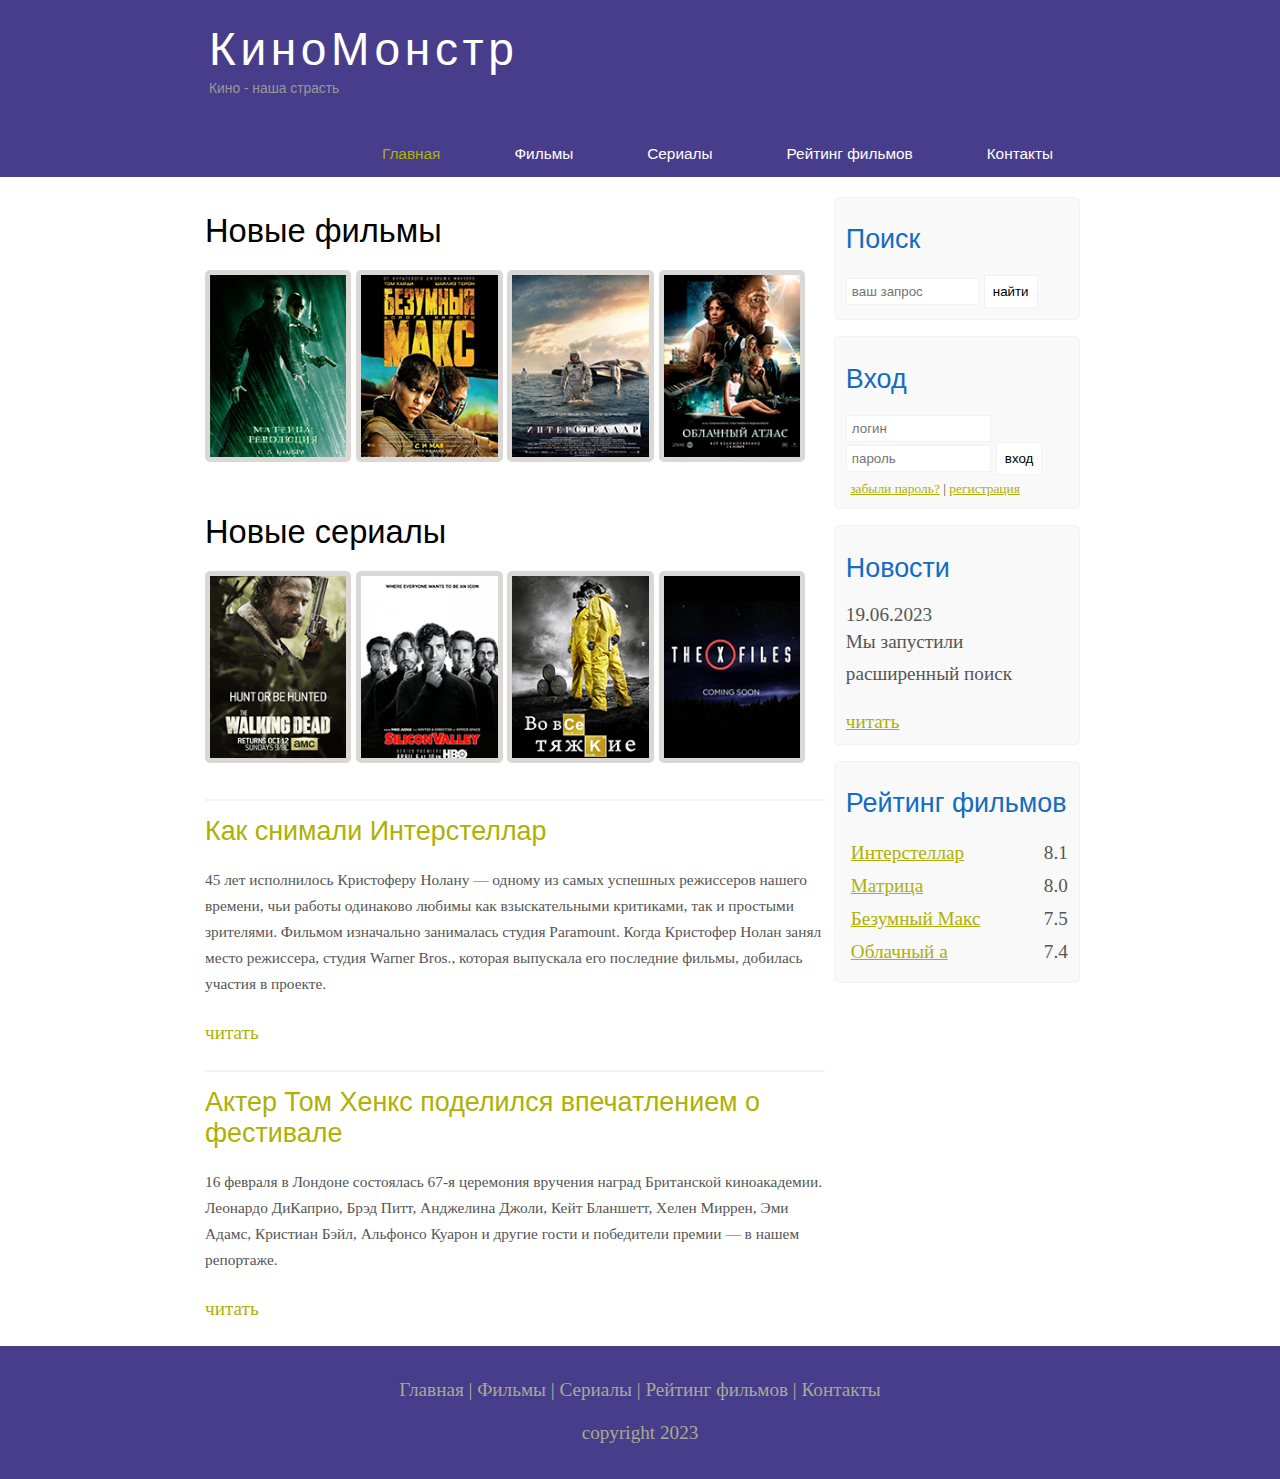
<file: index.html>
<!DOCTYPE html>
<html lang="en">
<head>
    <meta charset="UTF-8">
    <meta name="viewport" content="width=device-width, initial-scale=1.0">
    <meta name="description" content="КиноМонстр - это портал о кино">
    <meta name="keywords" content="фильмы, фильмы онлайн, hd">
    <link rel="stylesheet" href="assets/css/style.css">
    <title>Document</title>
</head>
<body>
    
    <div class="main">

        <div class="header">
            <div class="logo">
                <div class="logo_text">
                    <h1>
                        <a href="/">КиноМонстр</a>
                    </h1>
                    <h2>
                        Кино - наша страсть
                    </h2>
                </div>
            </div>
            <div class="menubar">
                <ul class="menu">
                    <li class="selected">
                        <a href="#">Главная</a>
                    </li>
                    <li>
                        <a href="films.html">Фильмы</a>
                    </li>
                    <li>
                        <a href="#">Сериалы</a>
                    </li>
                    <li>
                        <a href="raiting.html">Рейтинг фильмов</a>
                    </li>
                    <li>
                        <a href="contacts.html">Контакты</a>
                    </li>
                </ul>
            </div>
        </div>

        <div class="site_content">

            <div class="sidebar_container">

                <div class="sidebar">

                    <h2>Поиск</h2>
                    <form method="post" action="#" id="search_form">
                        <input type="search" name="search_field" placeholder="ваш запрос" />
                        <input type="submit" class="btn" value="найти" />
                    </form>

                </div>

                <div class="sidebar">
                    <h2>Вход</h2>
                    <form method="post" action="#" id="login">

                        <input type="text" name="login_field" placeholder="логин" />
                        <input type="password" name="password_field" placeholder="пароль" />
                        <input type="submit" class="btn" value="вход" />
                        <div class="lables_passreg_text">
                            <span>
                                <a href="#">забыли пароль?</a>
                            </span> 
                            |
                            <span>
                                <a href="#">регистрация</a>
                            </span>
                        </div>
                    </form>
                </div>

                <div class="sidebar">
                    <h2>Новости</h2>
                    <span>19.06.2023</span>
                    <p>Мы запустили расширенный поиск</p>
                    <a href="#">читать</a>
                </div>

                <div class="sidebar">
                    <h2>Рейтинг фильмов</h2>
                    <ul>
                        <li>
                            <a href="#">Интерстеллар</a>
                            <span class="raiting_sidebar">8.1</span>
                        </li>
                        <li>
                            <a href="#">Матрица</a>
                            <span class="raiting_sidebar">8.0</span>
                        </li>
                        <li>
                            <a href="#">Безумный Макс</a>
                            <span class="raiting_sidebar">7.5</span>
                        </li>
                        <li>
                            <a href="#">Облачный а</a>
                            <span class="raiting_sidebar">7.4</span>
                        </li>
                    </ul>
                </div>

            </div>

            <div class="content">
                <h1>Новые фильмы</h1>
                <div class="films_block">

                    <a href="#">
                        <img src="assets/img/matrix.png" alt="">
                    </a>
                    <a href="#">
                        <img src="assets/img/max.png" alt="">
                    </a>
                    <a href="show.html">
                        <img src="assets/img/inter.png" alt="">
                    </a>
                    <a href="#">
                        <img src="assets/img/cloud.png" alt="">
                    </a>

                </div>

                <h1>Новые сериалы</h1>
                <div class="films_block">

                    <a href="#">
                        <img src="assets/img/dead.png" alt="">
                    </a>
                    <a href="#">
                        <img src="assets/img/silicon.png" alt="">
                    </a>
                    <a href="#">
                        <img src="assets/img/breakingbad.png" alt="">
                    </a>
                    <a href="#">
                        <img src="assets/img/xfiles.png" alt="">
                    </a>

                </div>

                <div class="posts">
                    <hr>
                    <h2>
                        <a href="#">
                            Как снимали Интерстеллар
                        </a>
                    </h2>
                    <div class="posts_content">

                        <p>
							45 лет исполнилось Кристоферу Нолану — одному из самых успешных режиссеров нашего времени,
                             чьи работы одинаково любимы как взыскательными критиками, так и простыми зрителями. Фильмом
                              изначально занималась студия Paramount. Когда Кристофер Нолан занял место режиссера, студия
                               Warner Bros., которая выпускала его последние фильмы, добилась участия в проекте.
                        </p>

                    </div>
                    <p>
                        <a href="#">читать</a>
                    </p>
                    
                </div>

                <div class="posts">
                    <hr>
                    <h2>
                        <a href="#">
                           Актер Том Хенкс поделился впечатлением о фестивале
                        </a>
                    </h2>
                    <div class="posts_content">

                        <p>
							16 февраля в Лондоне состоялась 67-я церемония вручения наград Британской киноакадемии. 
                            Леонардо ДиКаприо, Брэд Питт, Анджелина Джоли, Кейт Бланшетт, Хелен Миррен, Эми Адамс, 
                            Кристиан Бэйл, Альфонсо Куарон и другие гости и победители премии — в нашем репортаже.
                        </p>

                    </div>
                    <p>
                        <a href="#">читать</a>
                    </p>
                    
                </div>
            </div>

        </div>
       

        <div class="footer">
            <p>
                <a href="#">Главная</a> |
                <a href="films.html">Фильмы</a> |
                <a href="#">Сериалы</a> |
                <a href="raiting.html">Рейтинг фильмов</a> |
                <a href="contacts.html">Контакты</a>
            </p>
            <p>copyright 2023</p>
        </div>    

    </div>

</body>
</html>
</file>
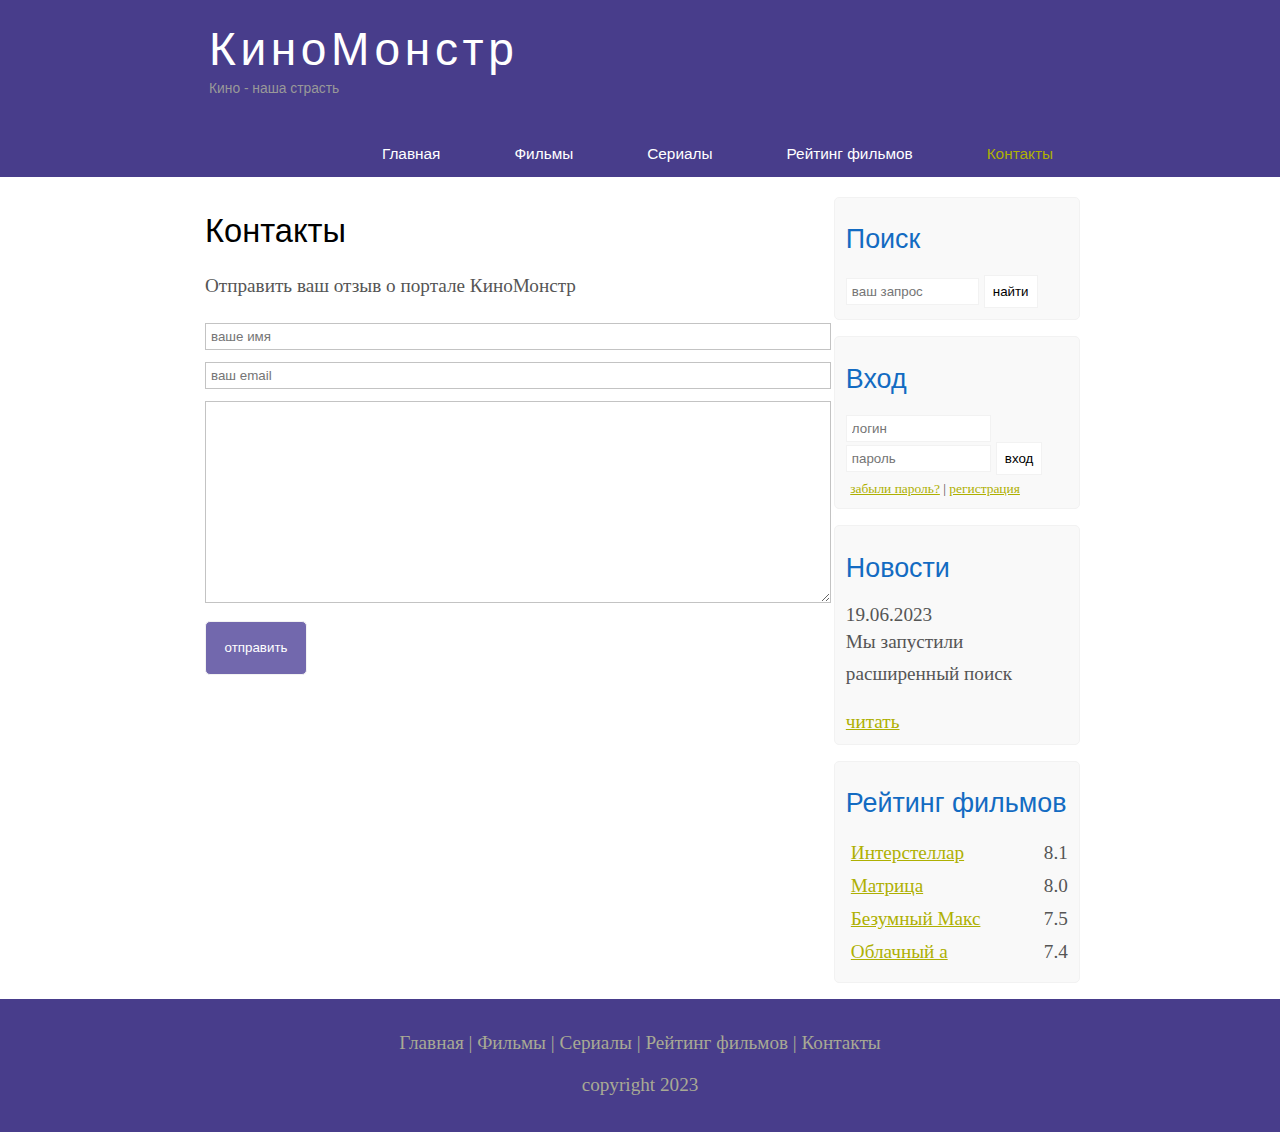
<file: contacts.html>
<!DOCTYPE html>
<html lang="en">
<head>
    <meta charset="UTF-8">
    <meta name="viewport" content="width=device-width, initial-scale=1.0">
    <meta name="description" content="КиноМонстр - это портал о кино">
    <meta name="keywords" content="фильмы, фильмы онлайн, hd">
    <link rel="stylesheet" href="assets/css/style.css">
    <title>Document</title>
</head>
<body>
    
    <div class="main">

        <div class="header">
            <div class="logo">
                <div class="logo_text">
                    <h1>
                        <a href="/">КиноМонстр</a>
                    </h1>
                    <h2>
                        Кино - наша страсть
                    </h2>
                </div>
            </div>
            <div class="menubar">
                <ul class="menu">
                    <li >
                        <a href="index.html">Главная</a>
                    </li>
                    <li>
                        <a href="films.html">Фильмы</a>
                    </li>
                    <li>
                        <a href="#">Сериалы</a>
                    </li>
                    <li>
                        <a href="raiting.html">Рейтинг фильмов</a>
                    </li>
                    <li class="selected">
                        <a href="contacts.html">Контакты</a>
                    </li>
                </ul>
            </div>
        </div>

        <div class="site_content">

            <div class="sidebar_container">

                <div class="sidebar">

                    <h2>Поиск</h2>
                    <form method="post" action="#" id="search_form">
                        <input type="search" name="search_field" placeholder="ваш запрос" />
                        <input type="submit" class="btn" value="найти" />
                    </form>

                </div>

                <div class="sidebar">
                    <h2>Вход</h2>
                    <form method="post" action="#" id="login">

                        <input type="text" name="login_field" placeholder="логин" />
                        <input type="password" name="password_field" placeholder="пароль" />
                        <input type="submit" class="btn" value="вход" />
                        <div class="lables_passreg_text">
                            <span>
                                <a href="#">забыли пароль?</a>
                            </span> 
                            |
                            <span>
                                <a href="#">регистрация</a>
                            </span>
                        </div>
                    </form>
                </div>

                <div class="sidebar">
                    <h2>Новости</h2>
                    <span>19.06.2023</span>
                    <p>Мы запустили расширенный поиск</p>
                    <a href="#">читать</a>
                </div>

                <div class="sidebar">
                    <h2>Рейтинг фильмов</h2>
                    <ul>
                        <li>
                            <a href="#">Интерстеллар</a>
                            <span class="raiting_sidebar">8.1</span>
                        </li>
                        <li>
                            <a href="#">Матрица</a>
                            <span class="raiting_sidebar">8.0</span>
                        </li>
                        <li>
                            <a href="#">Безумный Макс</a>
                            <span class="raiting_sidebar">7.5</span>
                        </li>
                        <li>
                            <a href="#">Облачный а</a>
                            <span class="raiting_sidebar">7.4</span>
                        </li>
                    </ul>
                </div>

            </div>

            <div class="content">
                <h1>Контакты</h1>
                <p>
                    Отправить ваш отзыв о портале КиноМонстр
                </p>
                
                <div class="contact">

                    <form method="post" action="#" id="review">

                        <input type="text" name="review_name" placeholder="ваше имя">

                        <input type="email" name="review_email" placeholder="ваш email">

                        <textarea name="review_text"></textarea>

                        <input type="submit" value="отправить" >

                    </form>

                </div>
            </div>

        </div>
       

        <div class="footer">
            <p>
                <a href="index.html">Главная</a> |
                <a href="films.html">Фильмы</a> |
                <a href="#">Сериалы</a> |
                <a href="raiting.html">Рейтинг фильмов</a> |
                <a href="contacts.html">Контакты</a>
            </p>
            <p>copyright 2023</p>
        </div>    

    </div>

</body>
</html>
</file>
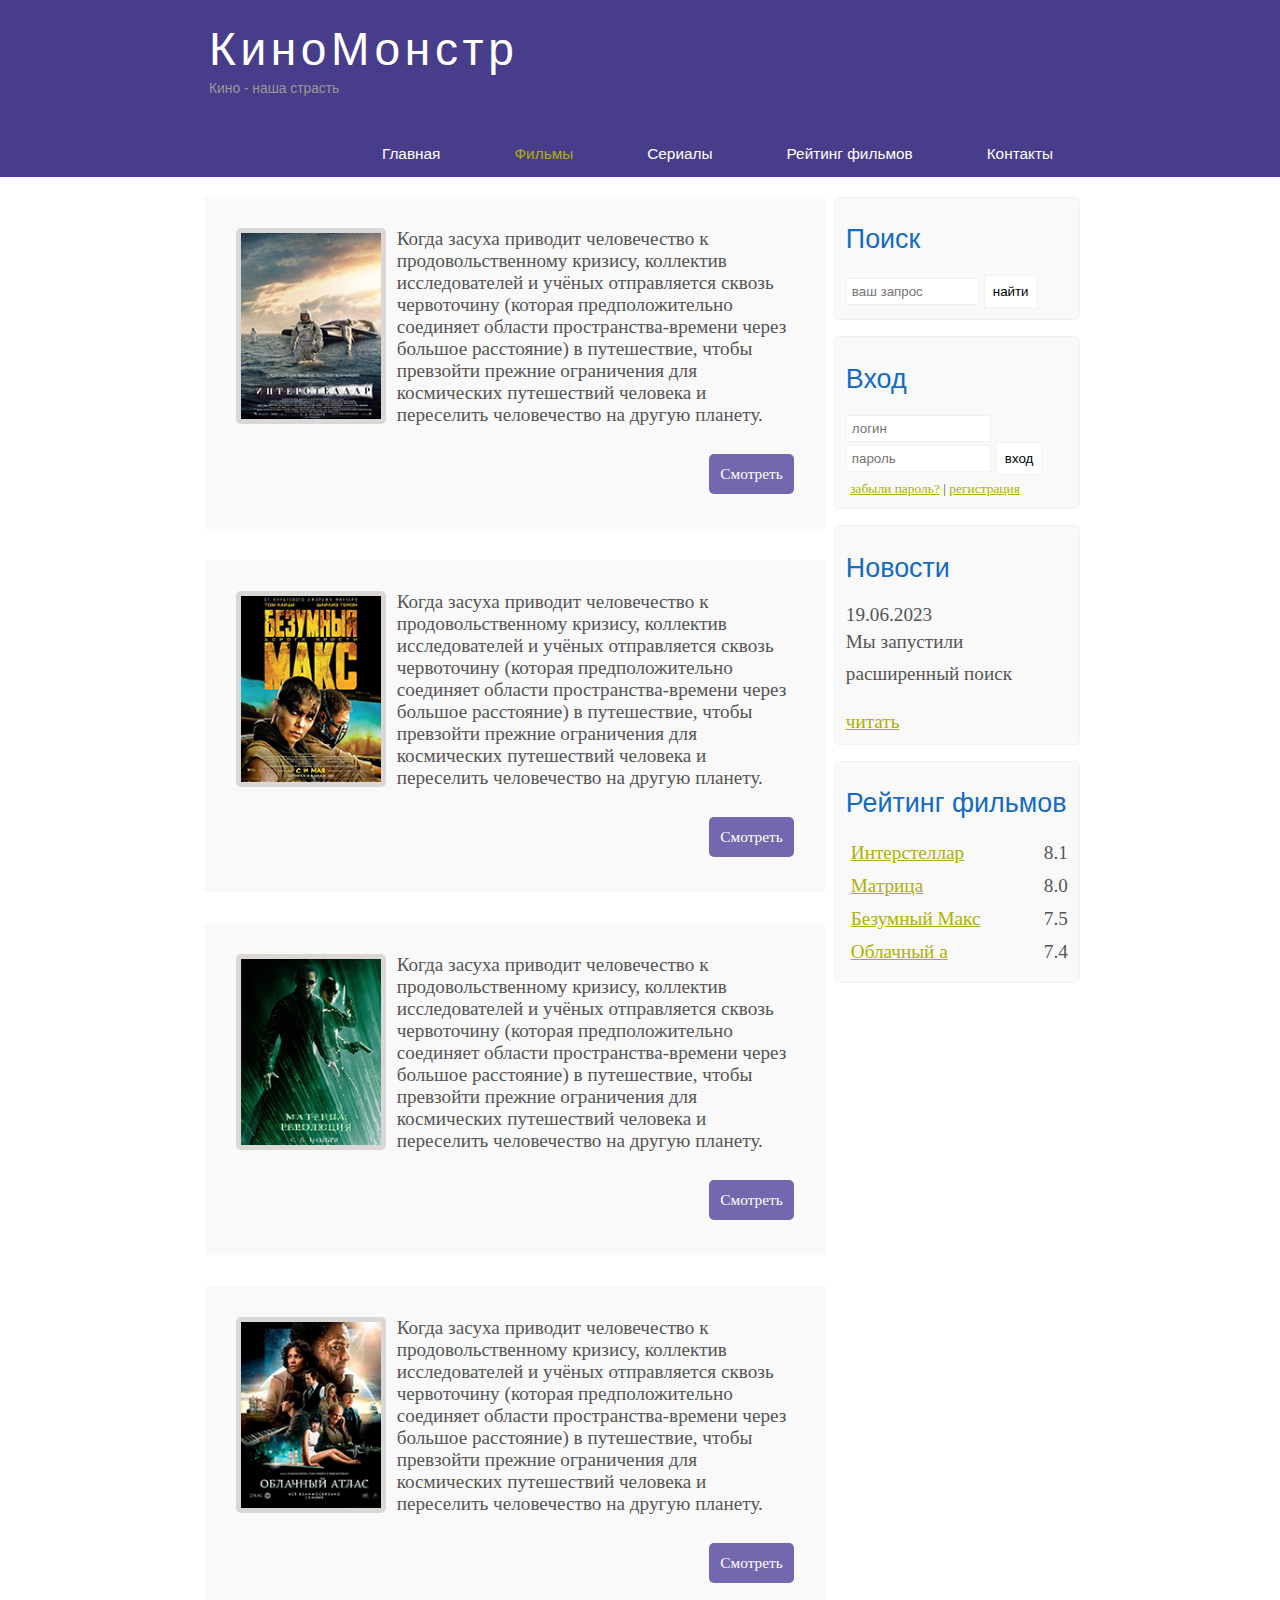
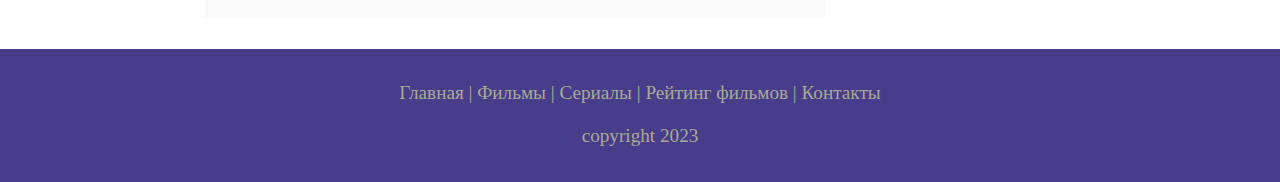
<file: films.html>
<!DOCTYPE html>
<html lang="en">
<head>
    <meta charset="UTF-8">
    <meta name="viewport" content="width=device-width, initial-scale=1.0">
    <meta name="description" content="КиноМонстр - это портал о кино">
    <meta name="keywords" content="фильмы, фильмы онлайн, hd">
    <link rel="stylesheet" href="assets/css/style.css">
    <title>Document</title>
</head>
<body>
    
    <div class="main">

        <div class="header">
            <div class="logo">
                <div class="logo_text">
                    <h1>
                        <a href="/">КиноМонстр</a>
                    </h1>
                    <h2>
                        Кино - наша страсть
                    </h2>
                </div>
            </div>
            <div class="menubar">
                <ul class="menu">
                    <li >
                        <a href="index.html">Главная</a>
                    </li>
                    <li class="selected">
                        <a href="films.html">Фильмы</a>
                    </li>
                    <li>
                        <a href="#">Сериалы</a>
                    </li>
                    <li>
                        <a href="raiting.html">Рейтинг фильмов</a>
                    </li>
                    <li>
                        <a href="contacts.html">Контакты</a>
                    </li>
                </ul>
            </div>
        </div>

        <div class="site_content">

            <div class="sidebar_container">

                <div class="sidebar">

                    <h2>Поиск</h2>
                    <form method="post" action="#" id="search_form">
                        <input type="search" name="search_field" placeholder="ваш запрос" />
                        <input type="submit" class="btn" value="найти" />
                    </form>

                </div>

                <div class="sidebar">
                    <h2>Вход</h2>
                    <form method="post" action="#" id="login">

                        <input type="text" name="login_field" placeholder="логин" />
                        <input type="password" name="password_field" placeholder="пароль" />
                        <input type="submit" class="btn" value="вход" />
                        <div class="lables_passreg_text">
                            <span>
                                <a href="#">забыли пароль?</a>
                            </span> 
                            |
                            <span>
                                <a href="#">регистрация</a>
                            </span>
                        </div>
                    </form>
                </div>

                <div class="sidebar">
                    <h2>Новости</h2>
                    <span>19.06.2023</span>
                    <p>Мы запустили расширенный поиск</p>
                    <a href="#">читать</a>
                </div>

                <div class="sidebar">
                    <h2>Рейтинг фильмов</h2>
                    <ul>
                        <li>
                            <a href="#">Интерстеллар</a>
                            <span class="raiting_sidebar">8.1</span>
                        </li>
                        <li>
                            <a href="#">Матрица</a>
                            <span class="raiting_sidebar">8.0</span>
                        </li>
                        <li>
                            <a href="#">Безумный Макс</a>
                            <span class="raiting_sidebar">7.5</span>
                        </li>
                        <li>
                            <a href="#">Облачный а</a>
                            <span class="raiting_sidebar">7.4</span>
                        </li>
                    </ul>
                </div>

            </div>

            <div class="content">
                
                <div class="info_film">

                    <img src="assets/img/inter.png" alt="">

                    
                    Когда засуха приводит человечество к продовольственному кризису, 
                    коллектив исследователей и учёных отправляется сквозь червоточину 
                    (которая предположительно соединяет области пространства-времени через
                     большое расстояние) в путешествие, чтобы превзойти прежние ограничения
                      для космических путешествий человека и переселить человечество на другую планету. 
                    
                      <div class="button">
                        <a href="show.html">
                            Смотреть
                        </a>
                      </div>

                </div>


                <div class="info_film">

                    <img src="assets/img/max.png" alt="">

                    
                    Когда засуха приводит человечество к продовольственному кризису, 
                    коллектив исследователей и учёных отправляется сквозь червоточину 
                    (которая предположительно соединяет области пространства-времени через
                     большое расстояние) в путешествие, чтобы превзойти прежние ограничения
                      для космических путешествий человека и переселить человечество на другую планету. 
                    
                      <div class="button">
                        <a href="#">
                            Смотреть
                        </a>
                      </div>

                </div>

                <div class="info_film">

                    <img src="assets/img/matrix.png" alt="">

                    
                    Когда засуха приводит человечество к продовольственному кризису, 
                    коллектив исследователей и учёных отправляется сквозь червоточину 
                    (которая предположительно соединяет области пространства-времени через
                     большое расстояние) в путешествие, чтобы превзойти прежние ограничения
                      для космических путешествий человека и переселить человечество на другую планету. 
                    
                      <div class="button">
                        <a href="#">
                            Смотреть
                        </a>
                      </div>

                </div>

                <div class="info_film">

                    <img src="assets/img/cloud.png" alt="">

                    
                    Когда засуха приводит человечество к продовольственному кризису, 
                    коллектив исследователей и учёных отправляется сквозь червоточину 
                    (которая предположительно соединяет области пространства-времени через
                     большое расстояние) в путешествие, чтобы превзойти прежние ограничения
                      для космических путешествий человека и переселить человечество на другую планету. 
                    
                      <div class="button">
                        <a href="#">
                            Смотреть
                        </a>
                      </div>

                </div>


            </div>

        </div>
       

        <div class="footer">
            <p>
                <a href="index.html">Главная</a> |
                <a href="films.html">Фильмы</a> |
                <a href="#">Сериалы</a> |
                <a href="raiting.html">Рейтинг фильмов</a> |
                <a href="contacts.html">Контакты</a>
            </p>
            <p>copyright 2023</p>
        </div>    

    </div>

</body>
</html>
</file>
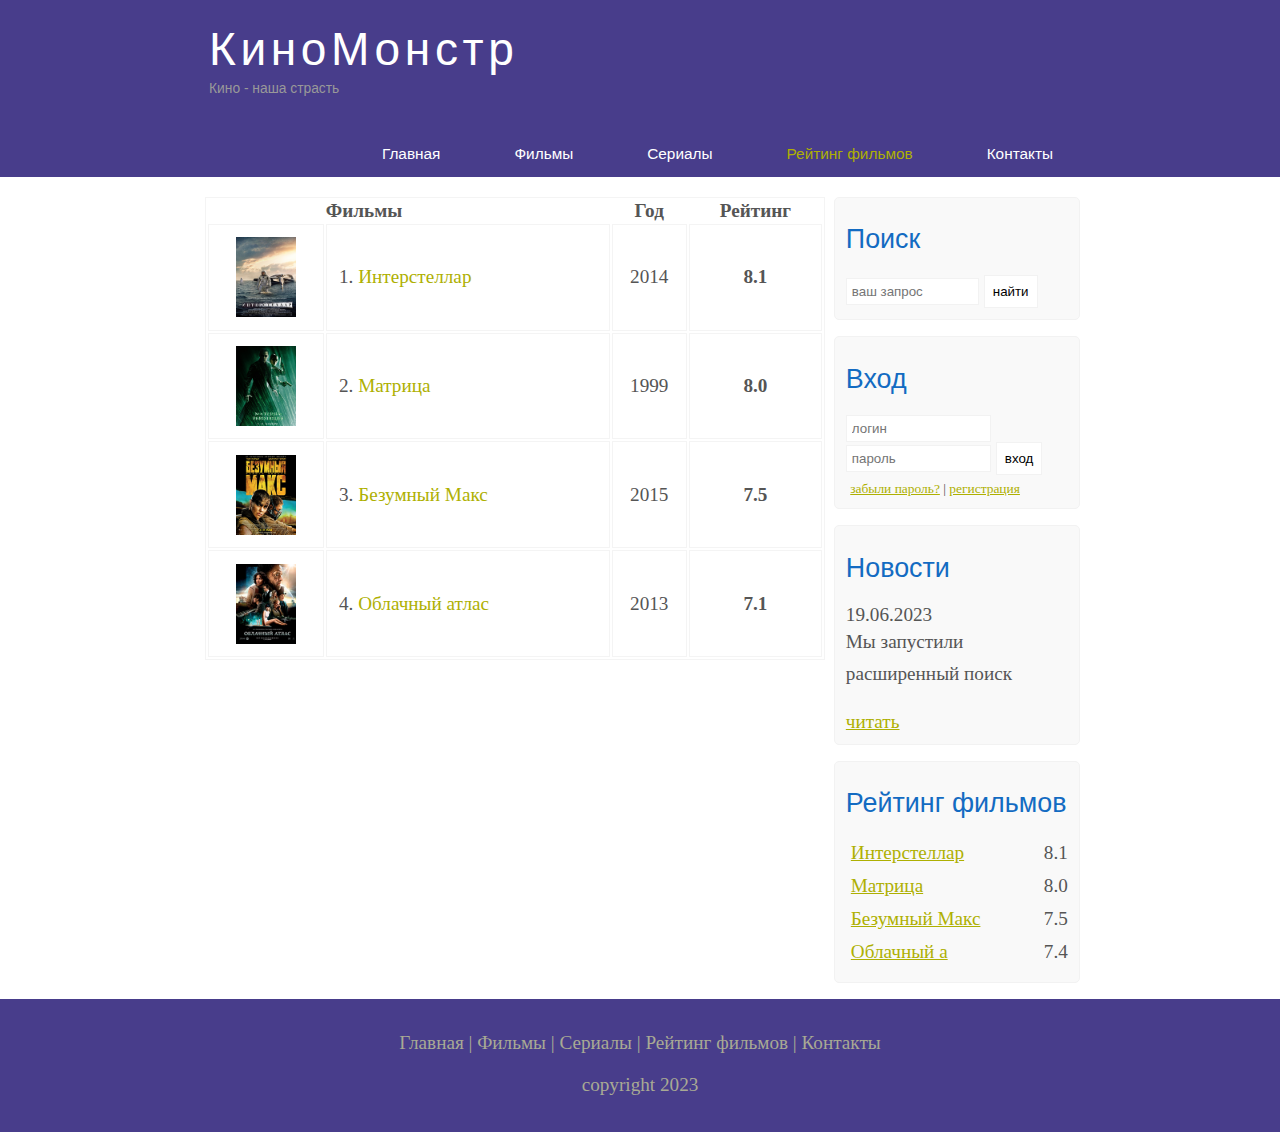
<file: raiting.html>
<!DOCTYPE html>
<html lang="en">
<head>
    <meta charset="UTF-8">
    <meta name="viewport" content="width=device-width, initial-scale=1.0">
    <meta name="description" content="КиноМонстр - это портал о кино">
    <meta name="keywords" content="фильмы, фильмы онлайн, hd">
    <link rel="stylesheet" href="assets/css/style.css">
    <title>Document</title>
</head>
<body>
    
    <div class="main">

        <div class="header">
            <div class="logo">
                <div class="logo_text">
                    <h1>
                        <a href="/">КиноМонстр</a>
                    </h1>
                    <h2>
                        Кино - наша страсть
                    </h2>
                </div>
            </div>
            <div class="menubar">
                <ul class="menu">
                    <li >
                        <a href="index.html">Главная</a>
                    </li>
                    <li>
                        <a href="films.html">Фильмы</a>
                    </li>
                    <li>
                        <a href="#">Сериалы</a>
                    </li>
                    <li class="selected">
                        <a href="#">Рейтинг фильмов</a>
                    </li>
                    <li>
                        <a href="contacts.html">Контакты</a>
                    </li>
                </ul>
            </div>
        </div>

        <div class="site_content">

            <div class="sidebar_container">

                <div class="sidebar">

                    <h2>Поиск</h2>
                    <form method="post" action="#" id="search_form">
                        <input type="search" name="search_field" placeholder="ваш запрос" />
                        <input type="submit" class="btn" value="найти" />
                    </form>

                </div>

                <div class="sidebar">
                    <h2>Вход</h2>
                    <form method="post" action="#" id="login">

                        <input type="text" name="login_field" placeholder="логин" />
                        <input type="password" name="password_field" placeholder="пароль" />
                        <input type="submit" class="btn" value="вход" />
                        <div class="lables_passreg_text">
                            <span>
                                <a href="#">забыли пароль?</a>
                            </span> 
                            |
                            <span>
                                <a href="#">регистрация</a>
                            </span>
                        </div>
                    </form>
                </div>

                <div class="sidebar">
                    <h2>Новости</h2>
                    <span>19.06.2023</span>
                    <p>Мы запустили расширенный поиск</p>
                    <a href="#">читать</a>
                </div>

                <div class="sidebar">
                    <h2>Рейтинг фильмов</h2>
                    <ul>
                        <li>
                            <a href="#">Интерстеллар</a>
                            <span class="raiting_sidebar">8.1</span>
                        </li>
                        <li>
                            <a href="#">Матрица</a>
                            <span class="raiting_sidebar">8.0</span>
                        </li>
                        <li>
                            <a href="#">Безумный Макс</a>
                            <span class="raiting_sidebar">7.5</span>
                        </li>
                        <li>
                            <a href="#">Облачный а</a>
                            <span class="raiting_sidebar">7.4</span>
                        </li>
                    </ul>
                </div>

            </div>

            <div class="content">
                <table>
                
                    <tr>
                        <th></th>
                        <th>Фильмы</th>
                        <th class="center">Год</th>
                        <th class="center">Рейтинг</th>
                    </tr>

                    <tr>
                        <td class="center"><img src="assets/img/inter.png" alt=""></td>
                        <td>1. <a href="show.html">Интерстеллар</a></td>
                        <td class="center">2014</td>
                        <td class="center raiting">8.1</td>
                    </tr>

                    <tr>
                        <td class="center"><img src="assets/img/matrix.png" alt=""></td>
                        <td>2. <a href="show.html">Матрица</a></td>
                        <td class="center">1999</td>
                        <td class="center raiting">8.0</td>
                    </tr>

                    <tr>
                        <td class="center"><img src="assets/img/max.png" alt=""></td>
                        <td>3. <a href="show.html">Безумный Макс</a></td>
                        <td class="center">2015</td>
                        <td class="center raiting">7.5</td>
                    </tr>

                    <tr>
                        <td class="center"><img src="assets/img/cloud.png" alt=""></td>
                        <td>4. <a href="show.html">Облачный атлас</a></td>
                        <td class="center">2013</td>
                        <td class="center raiting">7.1</td>
                    </tr>

                </table>
            </div>

        </div>
       

        <div class="footer">
            <p>
                <a href="index.html">Главная</a> |
                <a href="films.html">Фильмы</a> |
                <a href="#">Сериалы</a> |
                <a href="raiting.html">Рейтинг фильмов</a> |
                <a href="contacts.html">Контакты</a>
            </p>
            <p>copyright 2023</p>
        </div>    

    </div>

</body>
</html>
</file>
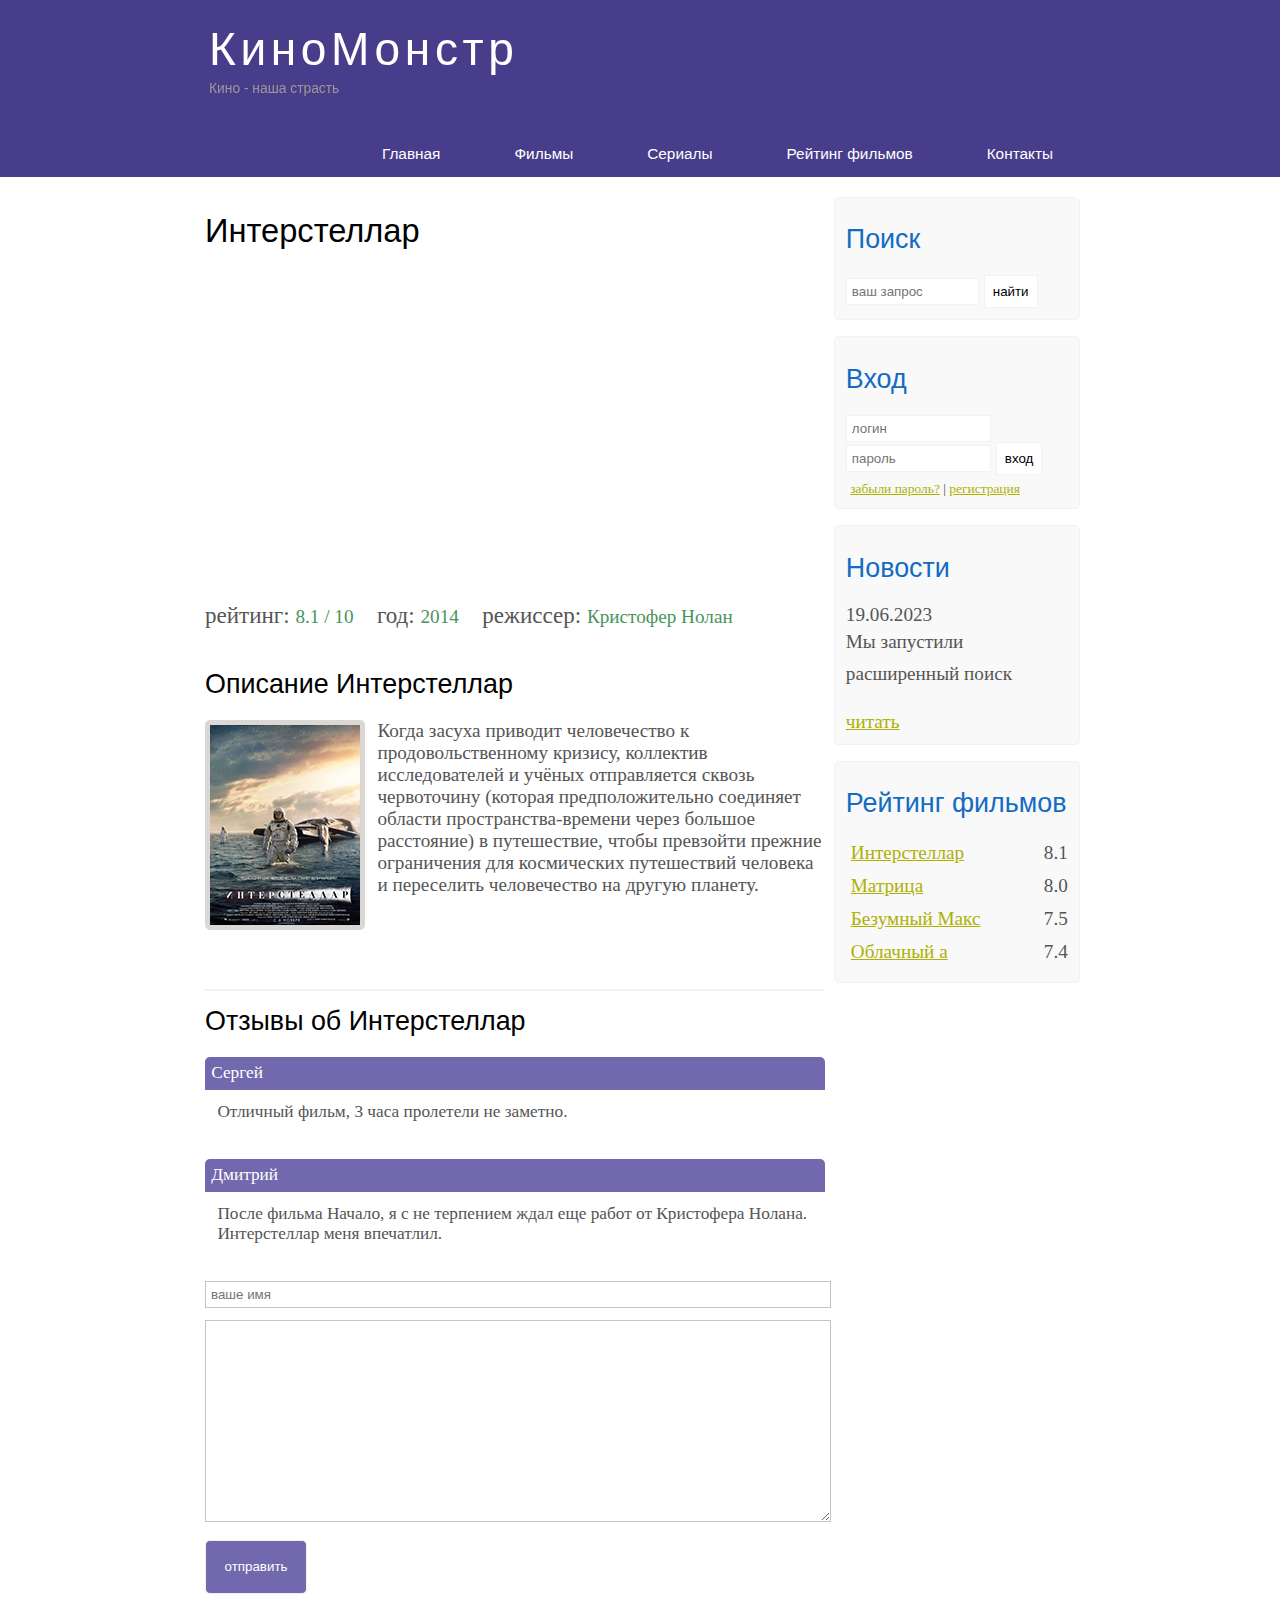
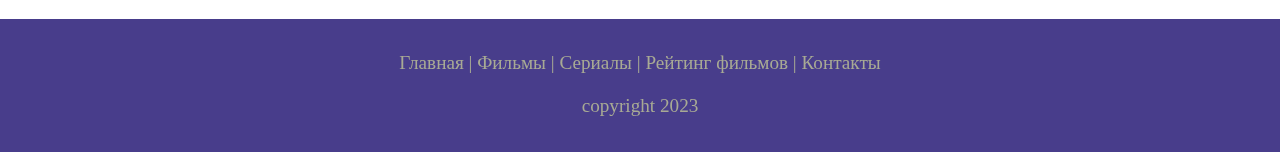
<file: show.html>
<!DOCTYPE html>
<html lang="en">
<head>
    <meta charset="UTF-8">
    <meta name="viewport" content="width=device-width, initial-scale=1.0">
    <meta name="description" content="КиноМонстр - это портал о кино">
    <meta name="keywords" content="фильмы, фильмы онлайн, hd">
    <link rel="stylesheet" href="assets/css/style.css">
    <title>Document</title>
</head>
<body>
    
    <div class="main">

        <div class="header">
            <div class="logo">
                <div class="logo_text">
                    <h1>
                        <a href="/">КиноМонстр</a>
                    </h1>
                    <h2>
                        Кино - наша страсть
                    </h2>
                </div>
            </div>
            <div class="menubar">
                <ul class="menu">
                    <li>
                        <a href="index.html">Главная</a>
                    </li>
                    <li>
                        <a href="films.html">Фильмы</a>
                    </li>
                    <li>
                        <a href="#">Сериалы</a>
                    </li>
                    <li>
                        <a href="raiting.html">Рейтинг фильмов</a>
                    </li>
                    <li>
                        <a href="contacts.html">Контакты</a>
                    </li>
                </ul>
            </div>
        </div>

        <div class="site_content">

            <div class="sidebar_container">

                <div class="sidebar">

                    <h2>Поиск</h2>
                    <form method="post" action="#" id="search_form">
                        <input type="search" name="search_field" placeholder="ваш запрос" />
                        <input type="submit" class="btn" value="найти" />
                    </form>

                </div>

                <div class="sidebar">
                    <h2>Вход</h2>
                    <form method="post" action="#" id="login">

                        <input type="text" name="login_field" placeholder="логин" />
                        <input type="password" name="password_field" placeholder="пароль" />
                        <input type="submit" class="btn" value="вход" />
                        <div class="lables_passreg_text">
                            <span>
                                <a href="#">забыли пароль?</a>
                            </span> 
                            |
                            <span>
                                <a href="#">регистрация</a>
                            </span>
                        </div>
                    </form>
                </div>

                <div class="sidebar">
                    <h2>Новости</h2>
                    <span>19.06.2023</span>
                    <p>Мы запустили расширенный поиск</p>
                    <a href="#">читать</a>
                </div>

                <div class="sidebar">
                    <h2>Рейтинг фильмов</h2>
                    <ul>
                        <li>
                            <a href="#">Интерстеллар</a>
                            <span class="raiting_sidebar">8.1</span>
                        </li>
                        <li>
                            <a href="#">Матрица</a>
                            <span class="raiting_sidebar">8.0</span>
                        </li>
                        <li>
                            <a href="#">Безумный Макс</a>
                            <span class="raiting_sidebar">7.5</span>
                        </li>
                        <li>
                            <a href="#">Облачный а</a>
                            <span class="raiting_sidebar">7.4</span>
                        </li>
                    </ul>
                </div>

            </div>

            <div class="content">
                <h1>Интерстеллар</h1>

                <iframe width="560" height="315" src="https://www.youtube.com/embed/zSWdZVtXT7E" title="YouTube video player" frameborder="0" allow="accelerometer; autoplay; clipboard-write; encrypted-media; gyroscope; picture-in-picture; web-share" allowfullscreen></iframe>

                <div class="info_film_page">
                    <span class="label">рейтинг: </span>
                    <span class="value">8.1 / 10</span>
                    <span class="label">год: </span>
                    <span class="value">2014</span>
                    <span class="label">режиссер: </span>
                    <span class="value">Кристофер Нолан</span>
                </div>

                <h2>Описание Интерстеллар</h2>
                <div class="description_film">
                    <img src="assets/img/inter.png" alt="">
                    Когда засуха приводит человечество к продовольственному кризису, 
                    коллектив исследователей и учёных отправляется сквозь червоточину 
                    (которая предположительно соединяет области пространства-времени через большое расстояние) 
                    в путешествие, чтобы превзойти прежние ограничения для космических путешествий человека и
                     переселить человечество на другую планету. 
                </div>

                <hr>

                <h2>Отзывы об Интерстеллар</h2>

                <div class="reviews">
                    <div class="review_name">
                        Сергей
                    </div>
                    <div class="review_text">
                        Отличный фильм, 3 часа пролетели не заметно. 
                    </div>
                </div>

                <div class="reviews">
                    <div class="review_name">
                        Дмитрий
                    </div>
                    <div class="review_text">
                        После фильма Начало, я с не терпением ждал еще работ от Кристофера Нолана. Интерстеллар меня впечатлил. 
                    </div>
                </div>

                <div class="send">

                    <form method="post" action="#" id="review">

                        <input type="text" name="review_name" placeholder="ваше имя">

                        <textarea name="review_text"></textarea>

                        <input type="submit" value="отправить" >

                    </form>

                </div>

            </div>

        </div>
       

        <div class="footer">
            <p>
                <a href="index.html">Главная</a> |
                <a href="films.html">Фильмы</a> |
                <a href="#">Сериалы</a> |
                <a href="raiting.html">Рейтинг фильмов</a> |
                <a href="contacts.html">Контакты</a>
            </p>
            <p>copyright 2023</p>
        </div>    

    </div>

</body>
</html>
</file>
<file: assets/css/style.css>
*{
    margin: 0;
    padding: 0;
}

body{
    font-size: 1.2em;
    background-color: #fff;
    color: #555;
}

p{
    padding: 0 0 20px 0;
    line-height: 1.7em;

}



input[type="text"], input[type="password"], input[type="search"], input[type="email"]{
    color: #5d5d5d;
    width: 60%;
    padding: 5px;
}


input, textarea{
    outline: none;
    border: none;
    border: solid 1px #f2f2f2;
}

h1, h2{
    font: normal 170% 'century gothic', arial;
    margin: 0 0 15px 0;
    padding: 15px 0 5px 0;
    color: #000;
}

h2{
    font-size: 140%;
}

a, a:hover{
    outline: none;
    text-decoration: underline;
    color: #aeb002;
}

ul{
    margin: 2px 0 22px 17px;
}

ul li{
    margin: 0 0 6px 0;
    padding: 0 0 4px 5px;
    line-height: 1.5em;
}

hr{
    border: 1px solid #f3f3f3;
}

.header{
    background-color: darkslateblue;
    height: 177px;
    font-size: 0.8em;
    margin-left: 0px;
    margin-right: 0px;
    min-width: 900px;
}

.main, .logo, .menubar, .site_content, .footer{
    margin-left: auto;
    margin-right: auto;

}

.logo{
    width: 880px;
    padding-bottom: 40px;

}

.logo h1, .logo h2{
    font: normal 300% 'century gothic', arial, sans-serif;
    margin: 0 0 0 9px;
}

.logo_text h1, .logo_text h1 a, .logo_text h1 a:hover{
    padding: 22px 0 0 0;
    color: #fff;
    letter-spacing: 0.1em;
    text-decoration: none;
}

.logo_text h2{
    font-size: 0.9em;
    padding: 4px 0 0 0;
    color: #999;
    
}

.menubar{
    width: 900px;
    height: 46px;
}

ul.menu{
    float: right;
}

ul.menu li{
    float:left;
    padding: 0 0 0 9px;
    list-style: none;
    margin: 1px 2px 0 0;
}

ul.menu li a{
    font: normal 100% 'trebuchet ms', sans-serif;
    display: block;
    height: 20px;
    padding: 6px 35px 5px 28px;
    color: #fff;
    text-decoration: none;
}

ul.menu li.selected a{
    color: #aeb002;

}

ul.menu li a:hover{
    color: #e4ec04;
}

.site_content{
    width: 880px;
    overflow: hidden;
    margin: 20px auto 0 auto;
    background-color: white;
}

.sidebar_container{
    float: right;
    width: 224px;
}

.sidebar{
    float: right;
    width: 222px;
    padding: 5%;
    margin:  0 0 16px 0;
    border:  1px solid #f2f2f2;
    border-radius: 5px;
    background-color: #f9f9f9;
}

.btn{
    padding: 8px;
    background-color: white;
    cursor: pointer;
}

.sidebar h2{
    color: #136bc2;
}

.lables_passreg_text{
    font-size: 0.7em;
    margin-top: 3%;
    margin-left: 2%;
    
}

.sidebar ul{
    margin: 0;
}

.sidebar ul li{
    list-style-type: none;
    margin: 0;

}

.sidebar .raiting_sidebar{
    float: right;

}

.content{
    text-align: left;
    width: 620px;
    padding: 0 0 0 5px;
    float: left;
}

.content a{
    text-decoration: none;
}

.films_block{
    margin-bottom: 5%;

}
.films_block img{
    border-radius: 5px;
    border: solid 5px #dad7d5;
    width: 22%;
}

.posts .posts_content{
    font-size: 0.8em;
}

.info_film_page{
    margin-top: 2%;
    margin-bottom: 4%;

}

.info_film_page .label{
    font-size: 1.2em; 
}

.info_film_page .value{
    font-size: 1em;
    color: #49945a; 
    margin-right: 3%;
}

.description_film{
    margin-bottom: 15%;
}

.description_film img{
    float: left;
    margin-right: 2%;
    border-radius: 5px;
    border: solid 5px #dad7d5;
}

.reviews{
    margin-bottom: 4%;
    font-size: 0.9em;
}

.reviews .review_name{
    background-color: #7268ad;
    color: white;
    padding: 1%;
    border-top-left-radius: 5px;
    border-top-right-radius: 5px;
}

.reviews .review_text{
    padding-top: 2%;
    padding-bottom: 2%;
    padding-left: 2%;
}

.send{
    margin-bottom: 4%;
    margin-top: 3%;
}

.send input[type="text"], .send input[type="email"], textarea{
    border: solid 1px #c3c3c3;
    margin-bottom: 2%;
}

.send input[type="text"] , .send input[type="email"]{
    width: 99%;
}

.send textarea{
    width: 624px;
    height: 200px;
}

.send input[type="submit"]{
    background-color: #7268ad;
    padding: 3%;
    color: white;
    border-radius: 5px;
}

.contact{
    margin-bottom: 4%;
}

.contact input[type="text"], .contact input[type="email"], textarea{
    border: solid 1px #c3c3c3;
    margin-bottom: 2%;
}

.contact input[type="text"] , .contact input[type="email"]{
    width: 99%;
}

.contact textarea{
    width: 624px;
    height: 200px;
}

.contact input[type="submit"]{
    background-color: #7268ad;
    padding: 3%;
    color: white;
    border-radius: 5px;
}

.info_film{
    margin-bottom: 5%;
    background-color: #f9f9f9;
    padding: 5%;
    height: 270px;
}

.info_film img{
    float: left;
    margin-right: 2%;
    border-radius: 5px;
    border: solid 5px #dad7d5;
    width: 25%;
}

.button{
    background-color: #7268ad;
    padding: 2%;
    color: white;
    border-radius: 5px;
    float: right;
    margin-top: 5%;
    clear: both;
    font-size: 0.8em;
}

.button a{
    color: white;
}

table{
    width: 100%;
    border: solid 1px #f4f4f4;
}

td{
    padding: 2%;
    border: solid 1px #f4f4f4;
}

td img{
    width: 60px;
    vertical-align: middle;
}

.center{
    text-align: center;

}

.raiting{
    font-weight: bold;
}


.footer{
    width: 100%;
    height: 100px;
    padding: 28px 0 5px 0;
    text-align: center;
    background-color: darkslateblue;
    color: #a8aa94;
    margin-left: 0px;
    margin-right: 0px;
    min-width: 900px;
}

.footer a{
    color: #a8aa94;
    text-decoration: none;
}

.footer a:hover{
    color: #fff;
    text-decoration: none;
}

.footer p{
    padding: 0 0 10px 0;
}

/* CSS Mobile */

@media only screen
and (min-device-width: 320px)
and (max-device-width: 560px){

    .header{
        background-color: #257965;
        min-width: 100%;
        height: 20%;
        text-align: center;
    }

    .logo{
        width: 100%;
    }

    .site_content{
        width: 100%;
    }

    .menubar{
        width: 100%;
        height: 100%;
    }

    .content{
        width: 100%;
        text-align: center;
    }

    .site_content{
        width: 100%;
        text-align: center;
    }

    .sidebar_container{
        display: none;
    }

    .footer{
        display: none;
    }

    ul.menu{
        float: none;
    }

    ul.menu li{
        margin: 0;
        padding: 0;
        float:none;
    }

    .logo h1{
        font: normal 235% 'century gothic', arial, sans-serif;
    }

    .logo h2{
        font: normal 100% 'century gothic', arial, sans-serif;
        color: white;
    }

    .content h1, h2{
        font: normal 110% 'century gothic', arial;
    }

    .films_block img{
        width: 43%;
    }

    .posts_content p{
        line-height: 1.5em;
        padding: 3%;
        text-align: left;
    }
    
    .posts p{
        font-size: 120%;
    }

    /*films page*/

    .info_film{
        float: none;
        height: 100%;
    }

    .info_film img{
        width: 90%;
        margin-bottom: 5%;
    }

    .button{
        float: none;
    }

    /*raiting page*/

    table{
        display: block;
    }

    th{
        font-size: 75%;
    }

    td{
        padding: 0;
        margin: 0;
        font-size: 95%;
        text-align: left;
    }

    /*show page*/

    iframe{
        width: 80%;
        height: 100%;
    }

    .description_film{
        width: 90%;
        text-align: left;
        margin-left: 2%;
    }

    .description_film img{
        float: none;
        width: 73%;
        display: block;
        margin: 0;
        padding: 0;
        margin-left: 11%;
        margin-bottom: 7%;
    }

    .reviews{
        text-align: left;
        width: 96%;
    }

    .send input[type="text"]{
        width: 82%;
    }

    .send textarea{
        width: 85%;
    }
}
</file>
